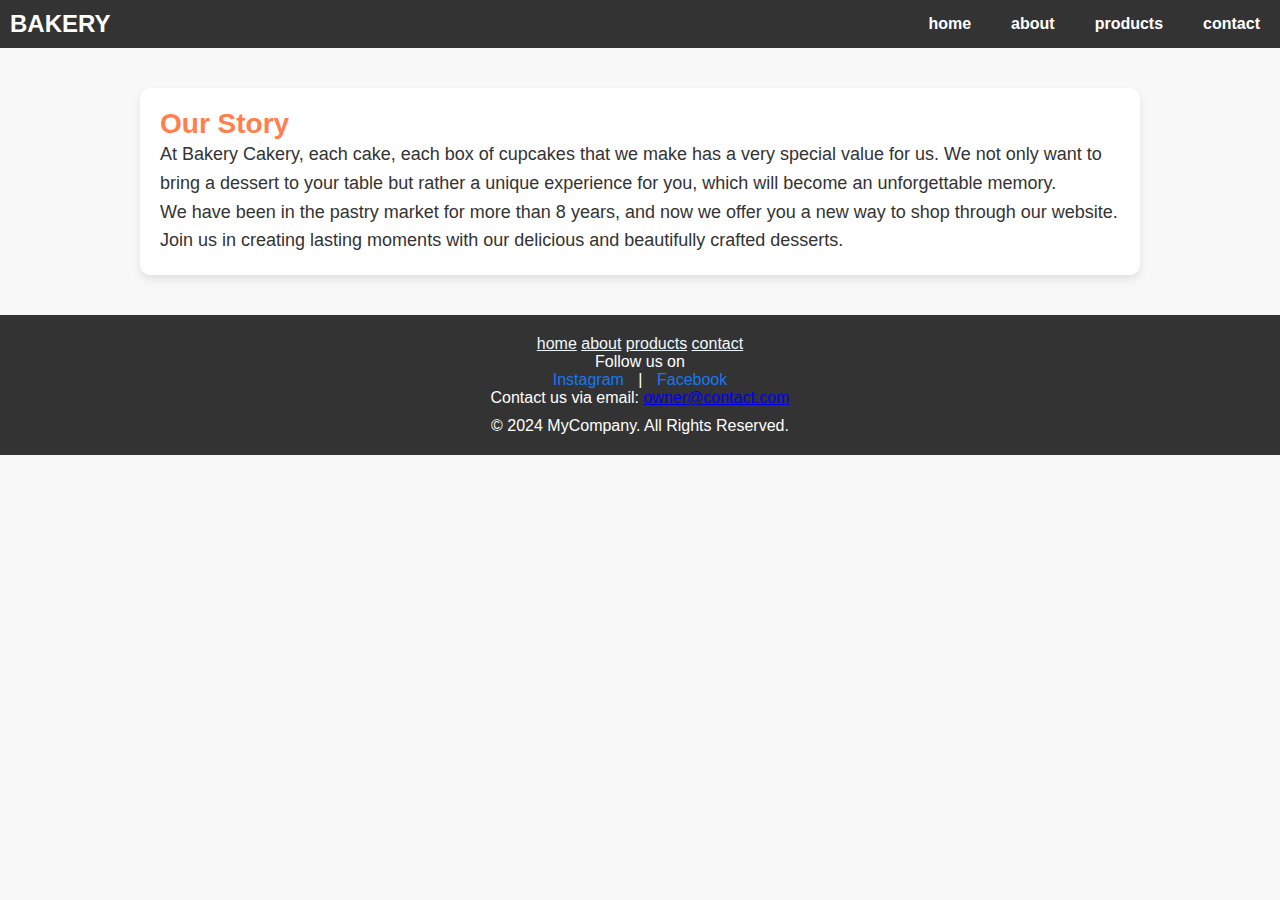
<file: about.html>
<!DOCTYPE html>
<html lang="en">
<head>
    <meta charset="UTF-8">
    <meta name="viewport" content="width=device-width, initial-scale=1.0">
    <title>about</title>
    <link rel="stylesheet" href="style.css">
</head>
<body style="font-family: Arial, sans-serif; background-color: #f8f8f8; margin: 0; padding: 0; color: #333;">

  <header>
    <nav>
      <div class="logo">
        <a href="index.html"><strong>BAKERY</strong></a>
      </div>
      <ul class="nav-links">
        <li><a href="home.html">home</a></li>
        <li><a href="about.html">about</a></li>
        <li><a href="products.html">products</a></li>
        <li><a href="contact.html">contact</a></li>
      </ul>
      <div class="hamburger" id="hamburger-icon">
        &#9776;
      </div>
    </nav>
  </header>


      <div style="max-width: 1000px; margin: 40px auto; padding: 20px; background-color: white; box-shadow: 0 4px 8px rgba(0, 0, 0, 0.1); border-radius: 10px;">
        <h2 style="font-size: 28px; color: #ff7f50;">Our Story</h2>
        <p style="font-size: 18px; line-height: 1.6;">
          At Bakery Cakery, each cake, each box of cupcakes that we make has a very special value for us. We not only want to bring a dessert to your table but rather a unique experience for you, which will become an unforgettable memory.
        </p>
        <p style="font-size: 18px; line-height: 1.6;">
          We have been in the pastry market for more than 8 years, and now we offer you a new way to shop through our website. Join us in creating lasting moments with our delicious and beautifully crafted desserts.
        </p>
      </div>


    <footer style="background-color: #333; color: #fff; padding: 20px 0; text-align: center;">
      <a href="home.html" style="color: aliceblue;">home</a>
      <a href="about.html" style="color: aliceblue;">about</a>
      <a href="products.html" style="color: aliceblue;">products</a>
      <a href="contact.html" style="color: aliceblue;">contact</a>
      <p>Follow us on</p>
      <div>
        <a href="https://www.instagram.com/yourprofile" target="_blank" style="color: #1877F2; text-decoration: none; margin: 0 10px;">
          Instagram
        </a>
        |
        <a href="https://www.facebook.com/yourprofile" target="_blank" style="color: #1877F2; text-decoration: none; margin: 0 10px;">
          Facebook
        </a>
        <p>Contact us via email: <a href="mailto:owner@contact.com">owner@contact.com</a></p>
      </div>
      <p style="margin-top: 10px;">&copy; 2024 MyCompany. All Rights Reserved.</p>
  </footer>

    <script>
        const hamburger = document.getElementById('hamburger-icon');
        const nav = document.querySelector('nav');
      
        hamburger.addEventListener('click', () => {
          nav.classList.toggle('active');
        });
      </script>
      
</body>
</html>
</file>
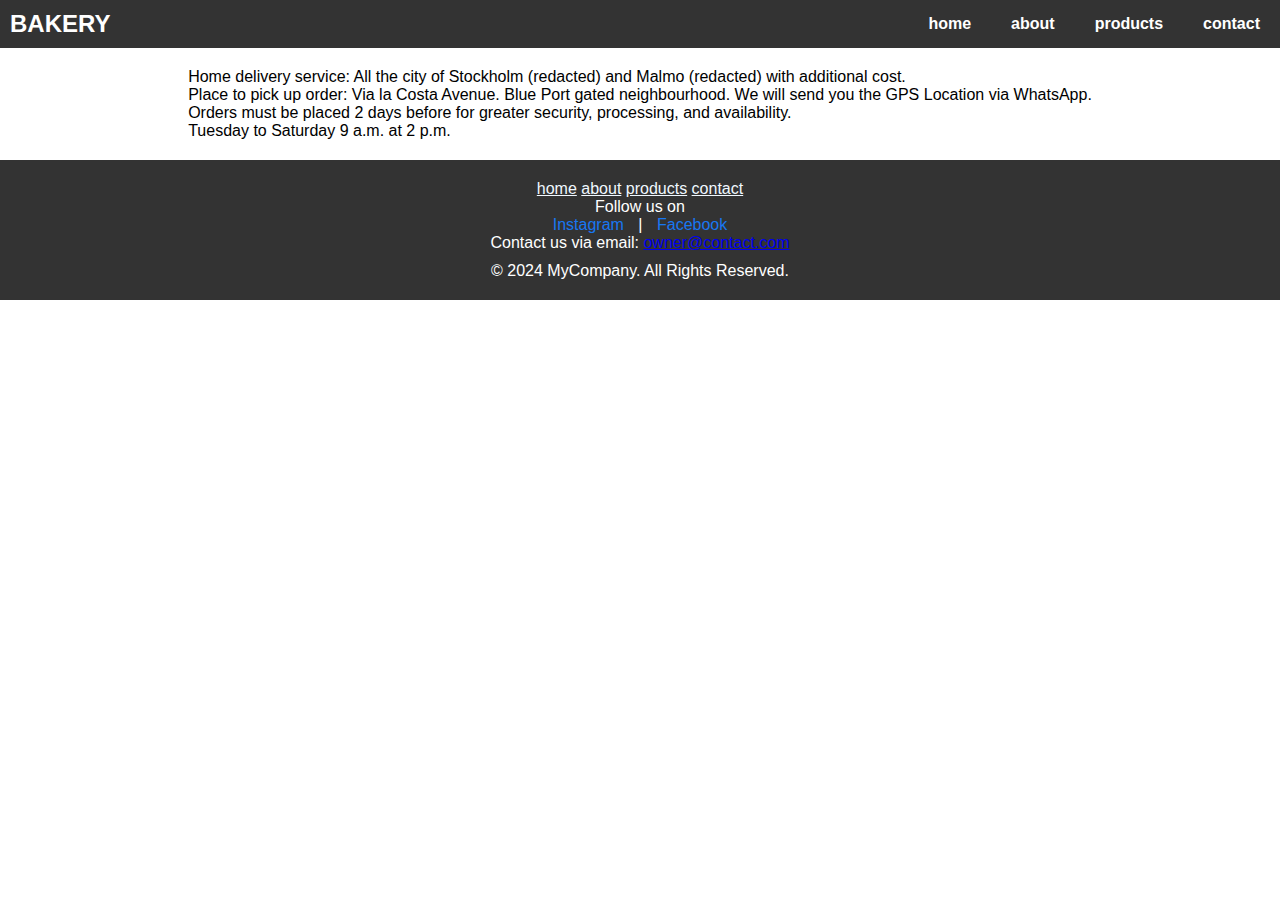
<file: contact.html>
<!DOCTYPE html>
<html lang="en">
<head>
    <meta charset="UTF-8">
    <meta name="viewport" content="width=device-width, initial-scale=1.0">
    <title>contact</title>
    <link rel="stylesheet" href="style.css">
     <!-- Bootstrap CSS -->
  <link href="https://cdn.jsdelivr.net/npm/bootstrap@5.3.0-alpha1/dist/css/bootstrap.min.css" rel="stylesheet" integrity="sha384-GLhlTQ8iRABzAiVvLUxEJh0Sk7tOHtWgptK5f3N9J9wrZ2+8pffg3XpkpQyVuEEX" crossorigin="anonymous">
</head>
<body>

  <header>
    <nav>
      <div class="logo">
        <a href="index.html"><strong>BAKERY</strong></a>
      </div>
      <ul class="nav-links">
        <li><a href="home.html">home</a></li>
        <li><a href="about.html">about</a></li>
        <li><a href="products.html">products</a></li>
        <li><a href="contact.html">contact</a></li>
      </ul>
      <div class="hamburger" id="hamburger-icon">
        &#9776;
      </div>
    </nav>
  </header>



    <div class="container-contact">
      <div>
        <div>
          <p>
            Home delivery service: All the city of Stockholm (redacted) and Malmo (redacted) with additional cost. <br>
            Place to pick up order: Via la Costa Avenue. Blue Port gated neighbourhood. We will send you the GPS Location via WhatsApp. <br>
            Orders must be placed 2 days before for greater security, processing, and availability. <br>
            Tuesday to Saturday 9 a.m. at 2 p.m.
          </p>
        </div>
      </div>
    </div>



    <footer style="background-color: #333; color: #fff; padding: 20px 0; text-align: center;">
        <a href="home.html" style="color: aliceblue;">home</a>
        <a href="about.html" style="color: aliceblue;">about</a>
        <a href="products.html" style="color: aliceblue;">products</a>
        <a href="contact.html" style="color: aliceblue;">contact</a>
        <p>Follow us on</p>
        <div>
          <a href="https://www.instagram.com/yourprofile" target="_blank" style="color: #1877F2; text-decoration: none; margin: 0 10px;">
            Instagram
          </a>
          |
          <a href="https://www.facebook.com/yourprofile" target="_blank" style="color: #1877F2; text-decoration: none; margin: 0 10px;">
            Facebook
          </a>
          <p>Contact us via email: <a href="mailto:owner@contact.com">owner@contact.com</a></p>
        </div>
        <p style="margin-top: 10px;">&copy; 2024 MyCompany. All Rights Reserved.</p>
    </footer>

    <script>
        const hamburger = document.getElementById('hamburger-icon');
        const nav = document.querySelector('nav');
      
        hamburger.addEventListener('click', () => {
          nav.classList.toggle('active');
        });
      </script>
<!-- Bootstrap JS and Popper.js (optional) -->
<script src="https://cdn.jsdelivr.net/npm/@popperjs/core@2.11.6/dist/umd/popper.min.js" integrity="sha384-oBqDVmMz4fnFO9gyb2g7z4NXp3t8zV3EowKgrwBfFg0JC1g6dB2MfvkjzfQ/J7b6" crossorigin="anonymous"></script>
<script src="https://cdn.jsdelivr.net/npm/bootstrap@5.3.0-alpha1/dist/js/bootstrap.min.js" integrity="sha384-cn7l7gDp0eynmC0XbN4QFQ8pQzz8I44oR6zU0sJh7j7czJjt/jr4KftMlkk6Yllz" crossorigin="anonymous"></script>
</body>
</html>
</file>
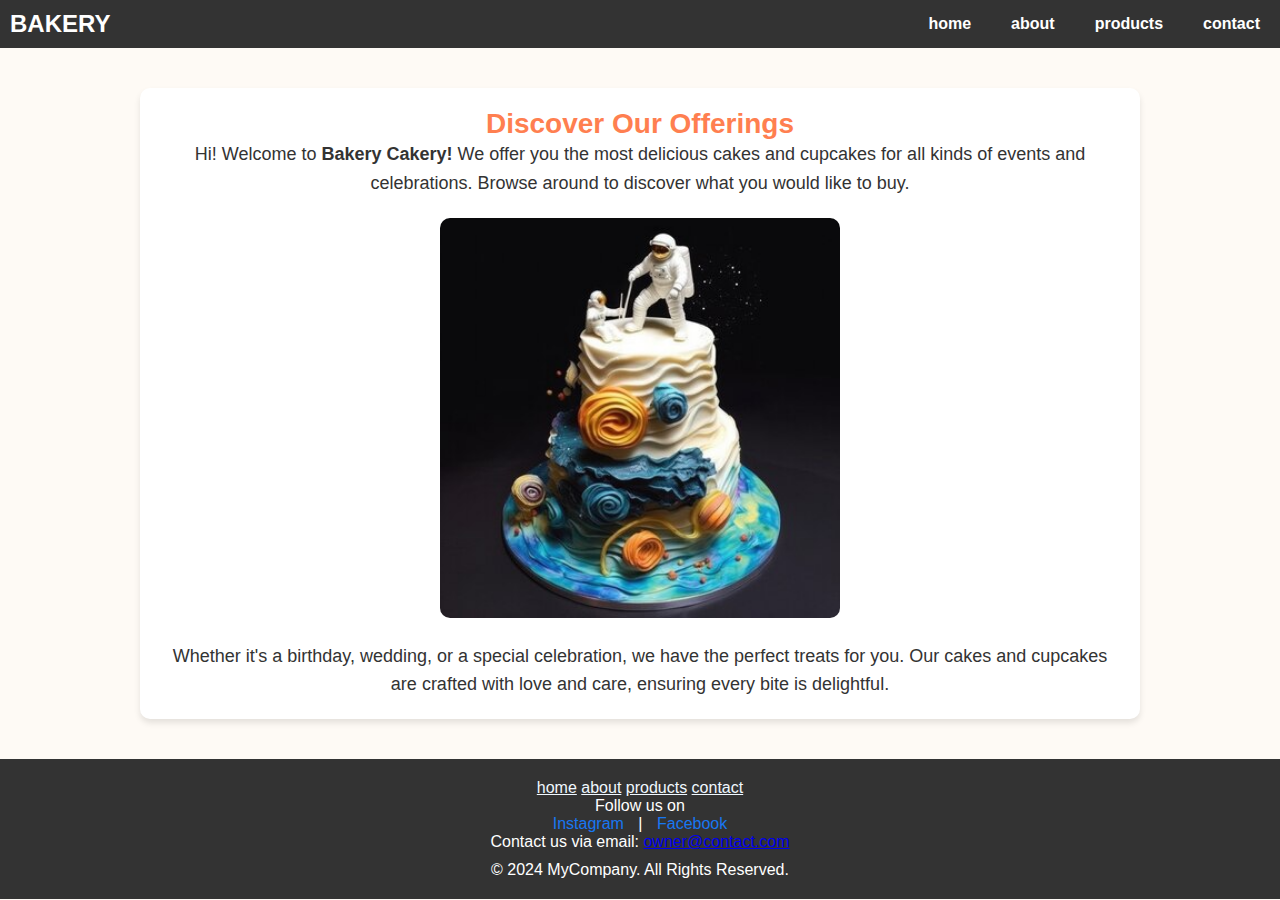
<file: home.html>
<!DOCTYPE html>
<html lang="en">
<head>
    <meta charset="UTF-8">
    <meta name="viewport" content="width=device-width, initial-scale=1.0">
    <title>home</title>
    <link rel="stylesheet" href="style.css">
</head>
<body style="margin: 0; padding: 0; font-family: Arial, sans-serif; background-color: #fefaf5; color: #333;">

  <header>
    <nav>
      <div class="logo">
        <a href="index.html"><strong>BAKERY</strong></a>
      </div>
      <ul class="nav-links">
        <li><a href="home.html">home</a></li>
        <li><a href="about.html">about</a></li>
        <li><a href="products.html">products</a></li>
        <li><a href="contact.html">contact</a></li>
      </ul>
      <div class="hamburger" id="hamburger-icon">
        &#9776;
      </div>
    </nav>
  </header>


    <div style="max-width: 1000px; margin: 40px auto; padding: 20px; background-color: white; border-radius: 10px; box-shadow: 0 4px 6px rgba(0, 0, 0, 0.1); text-align: center;">
      <h2 style="font-size: 28px; color: #ff7f50;">Discover Our Offerings</h2>
      <p style="font-size: 18px; line-height: 1.6; margin-bottom: 20px;">
        Hi! Welcome to <b>Bakery Cakery!</b> We offer you the most delicious cakes and cupcakes  
        for all kinds of events and celebrations. Browse around to discover what you would like to buy.
      </p>
      <img src="images/tasty-astronaut-3d-cake_23-2151185051.jpg" alt="Delicious Cakes" style="width: 100%; max-width: 400px; border-radius: 10px; margin-bottom: 20px;">
      <p style="font-size: 18px; line-height: 1.6;">
        Whether it's a birthday, wedding, or a special celebration, we have the perfect treats for you. Our cakes and cupcakes are crafted with love and care, ensuring every bite is delightful.
      </p>
    </div>

    <footer style="background-color: #333; color: #fff; padding: 20px 0; text-align: center;">
      <a href="home.html" style="color: aliceblue;">home</a>
      <a href="about.html" style="color: aliceblue;">about</a>
      <a href="products.html" style="color: aliceblue;">products</a>
      <a href="contact.html" style="color: aliceblue;">contact</a>
        <p>Follow us on</p>
        <div>
          <a href="https://www.instagram.com/yourprofile" target="_blank" style="color: #1877F2; text-decoration: none; margin: 0 10px;">
            Instagram
          </a>
          |
          <a href="https://www.facebook.com/yourprofile" target="_blank" style="color: #1877F2; text-decoration: none; margin: 0 10px;">
            Facebook
          </a>
          <p>Contact us via email: <a href="mailto:owner@contact.com">owner@contact.com</a></p>
        </div>
        <p style="margin-top: 10px;">&copy; 2024 MyCompany. All Rights Reserved.</p>
    </footer>

    <script>
        const hamburger = document.getElementById('hamburger-icon');
        const nav = document.querySelector('nav');
      
        hamburger.addEventListener('click', () => {
          nav.classList.toggle('active');
        });
      </script>
      
</body>
</html>
</file>
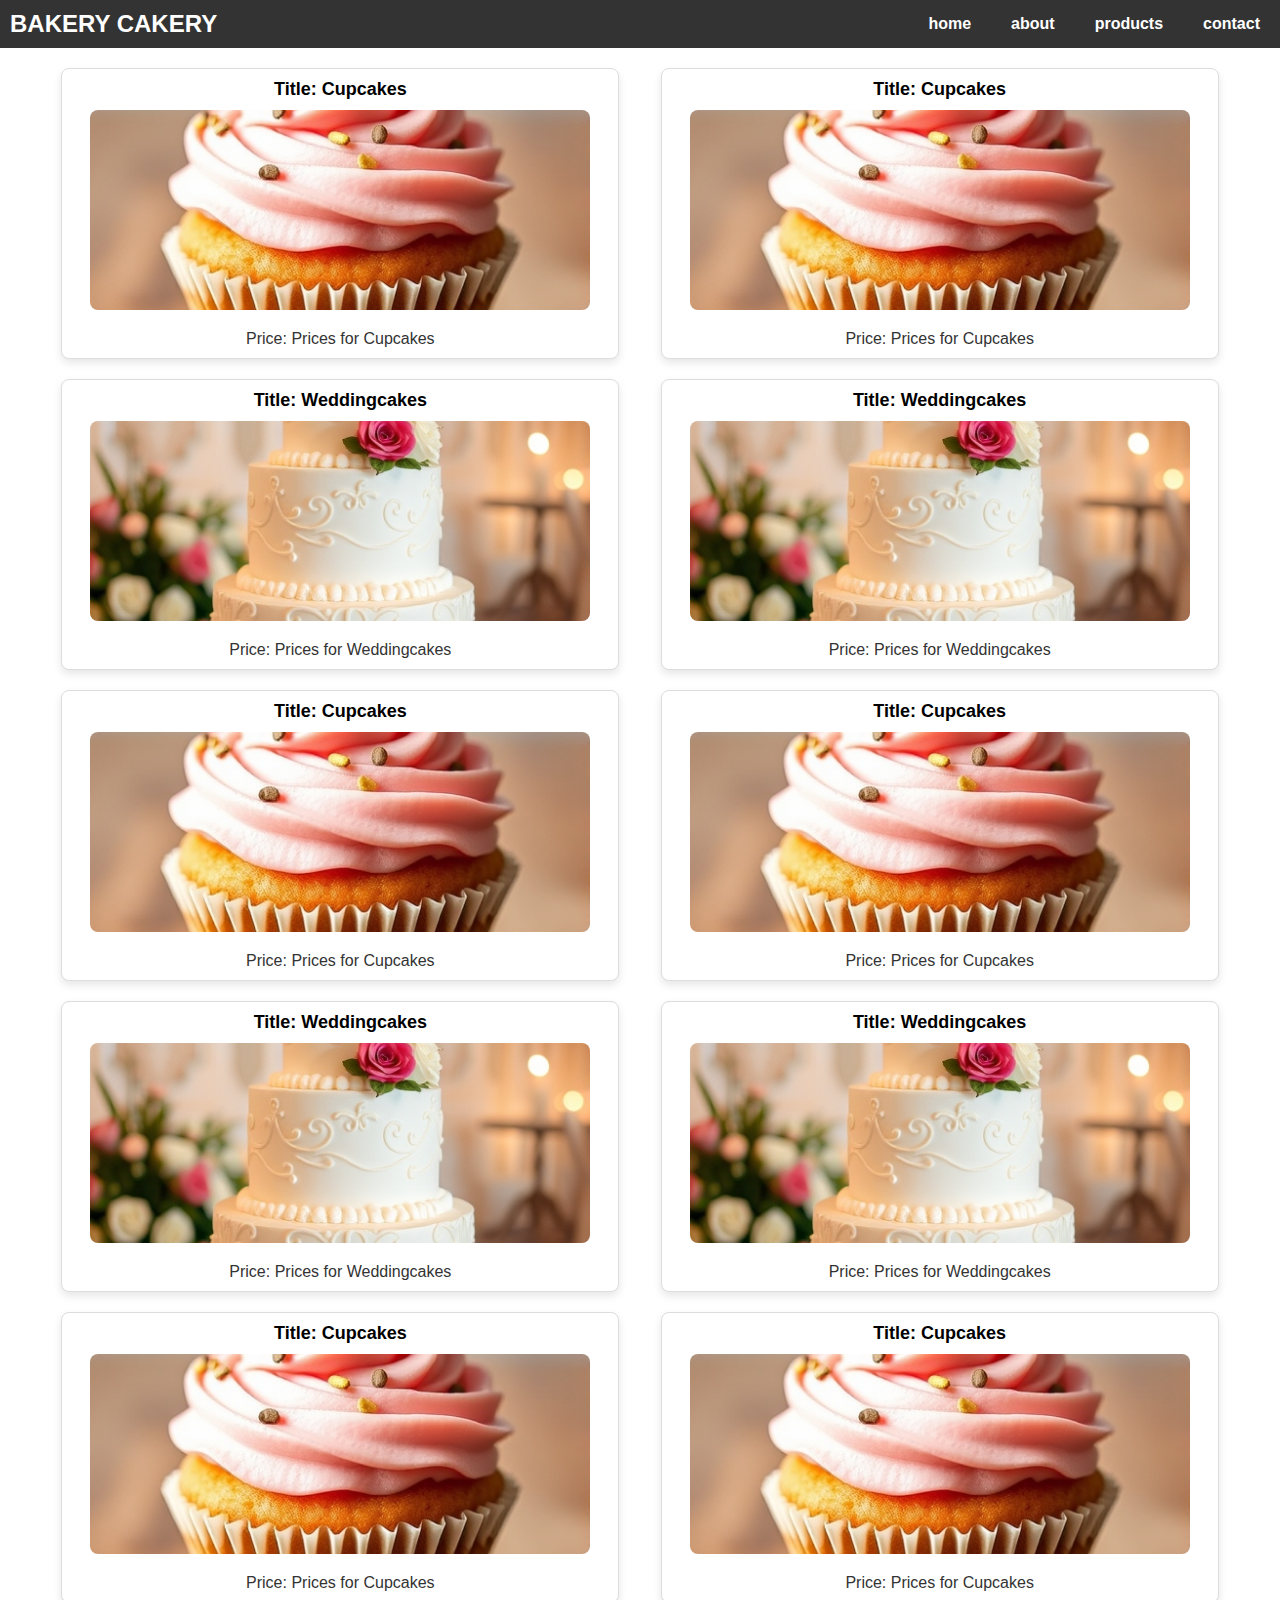
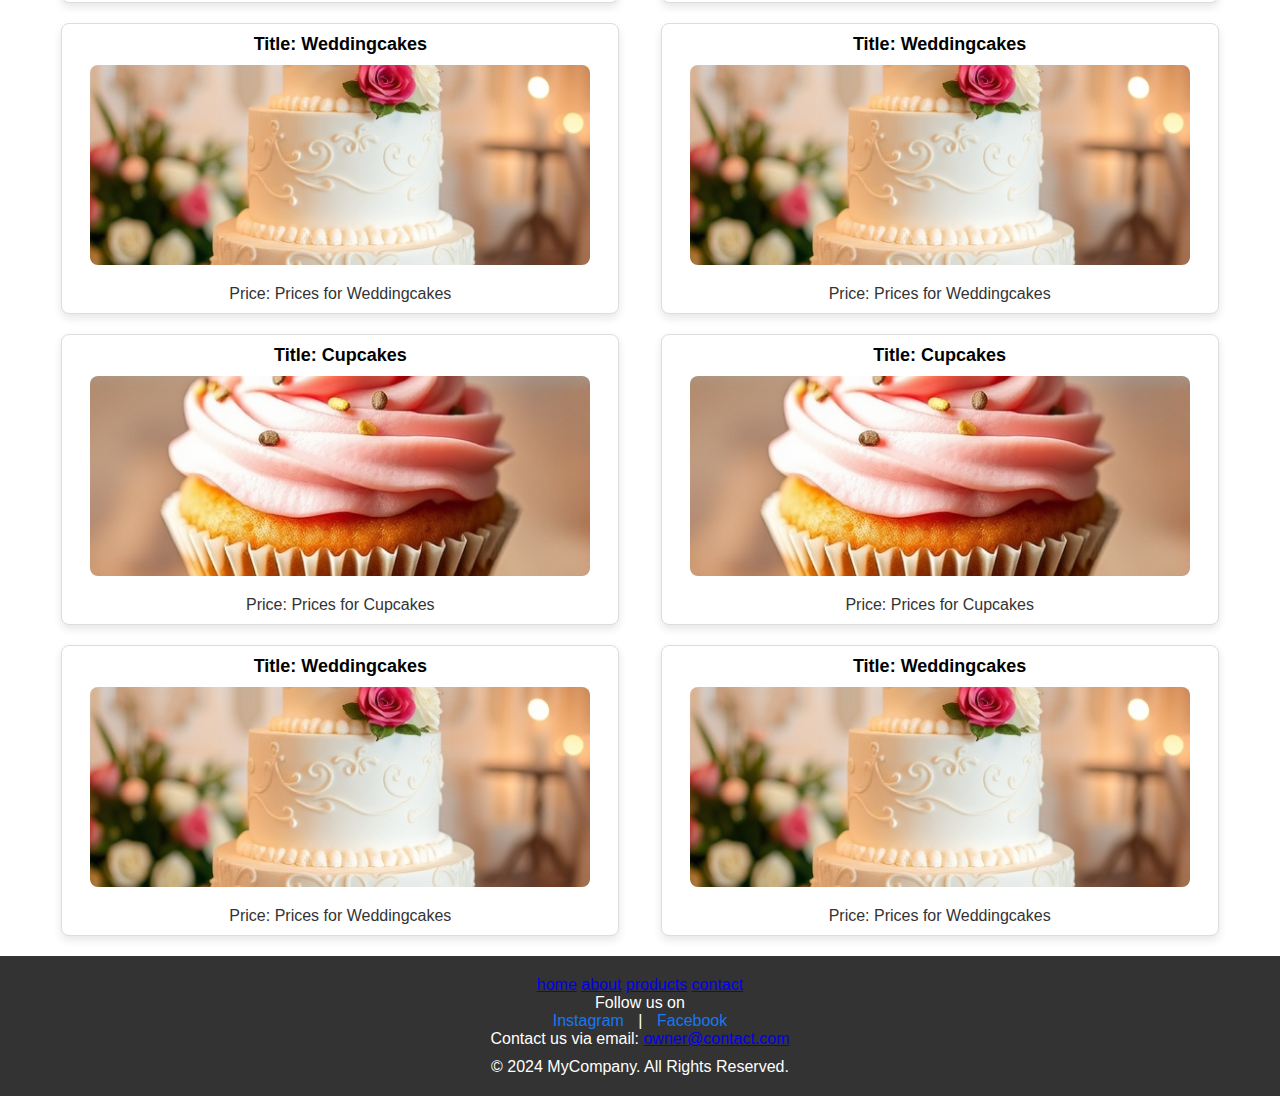
<file: products.html>
<!DOCTYPE html>
<html lang="en">
<head>
    <meta charset="UTF-8">
    <meta name="viewport" content="width=device-width, initial-scale=1.0">
    <title>products</title>
    <link rel="stylesheet" href="style.css">
      <!-- Bootstrap CSS -->
  <link href="https://cdn.jsdelivr.net/npm/bootstrap@5.3.0-alpha1/dist/css/bootstrap.min.css" rel="stylesheet" integrity="sha384-GLhlTQ8iRABzAiVvLUxEJh0Sk7tOHtWgptK5f3N9J9wrZ2+8pffg3XpkpQyVuEEX" crossorigin="anonymous">
</head>
<body>

  <header>
    <nav>
      <div class="logo">
        <a href="index.html"><strong>BAKERY CAKERY</strong></a>
      </div>
      <ul class="nav-links">
        <li><a href="home.html">home</a></li>
        <li><a href="about.html">about</a></li>
        <li><a href="products.html">products</a></li>
        <li><a href="contact.html">contact</a></li>
      </ul>
      <div class="hamburger" id="hamburger-icon">
        &#9776;
      </div>
    </nav>
  </header>

    <div class="container-contact">
        <div class="left-column">
          <div class="product">
            <p class="product-title" title="Cupcakes">Title: Cupcakes</p>
            <img src="images/60fab128-b525-474b-9597-2a11ff603256.jpeg" alt="Cupcakes" class="product-img">
            <p class="product-price">Price: Prices for Cupcakes</p>
          </div>
          <div class="product">
            <p class="product-title" title="Weddingcakes">Title: Weddingcakes</p>
            <img src="images/75306d2e-dcac-42fd-bacb-aab947e56ea9.jpeg" alt="Weddingcakes" class="product-img">
            <p class="product-price">Price: Prices for Weddingcakes</p>
          </div>
          <div class="product">
            <p class="product-title" title="Cupcakes">Title: Cupcakes</p>
            <img src="images/60fab128-b525-474b-9597-2a11ff603256.jpeg" alt="Cupcakes" class="product-img">
            <p class="product-price">Price: Prices for Cupcakes</p>
          </div>
          <div class="product">
            <p class="product-title" title="Weddingcakes">Title: Weddingcakes</p>
            <img src="images/75306d2e-dcac-42fd-bacb-aab947e56ea9.jpeg" alt="Weddingcakes" class="product-img">
            <p class="product-price">Price: Prices for Weddingcakes</p>
          </div>
          <div class="product">
            <p class="product-title" title="Cupcakes">Title: Cupcakes</p>
            <img src="images/60fab128-b525-474b-9597-2a11ff603256.jpeg" alt="Cupcakes" class="product-img">
            <p class="product-price">Price: Prices for Cupcakes</p>
          </div>
          <div class="product">
            <p class="product-title" title="Weddingcakes">Title: Weddingcakes</p>
            <img src="images/75306d2e-dcac-42fd-bacb-aab947e56ea9.jpeg" alt="Weddingcakes" class="product-img">
            <p class="product-price">Price: Prices for Weddingcakes</p>
          </div>
          <div class="product">
            <p class="product-title" title="Cupcakes">Title: Cupcakes</p>
            <img src="images/60fab128-b525-474b-9597-2a11ff603256.jpeg" alt="Cupcakes" class="product-img">
            <p class="product-price">Price: Prices for Cupcakes</p>
          </div>
          <div class="product">
            <p class="product-title" title="Weddingcakes">Title: Weddingcakes</p>
            <img src="images/75306d2e-dcac-42fd-bacb-aab947e56ea9.jpeg" alt="Weddingcakes" class="product-img">
            <p class="product-price">Price: Prices for Weddingcakes</p>
          </div>
        </div>
      
        <div class="right-column">
          <div class="product">
            <p class="product-title" title="Cupcakes">Title: Cupcakes</p>
            <img src="images/60fab128-b525-474b-9597-2a11ff603256.jpeg" alt="Cupcakes" class="product-img">
            <p class="product-price">Price: Prices for Cupcakes</p>
          </div>
          <div class="product">
            <p class="product-title" title="Weddingcakes">Title: Weddingcakes</p>
            <img src="images/75306d2e-dcac-42fd-bacb-aab947e56ea9.jpeg" alt="Weddingcakes" class="product-img">
            <p class="product-price">Price: Prices for Weddingcakes</p>
          </div>
          <div class="product">
            <p class="product-title" title="Cupcakes">Title: Cupcakes</p>
            <img src="images/60fab128-b525-474b-9597-2a11ff603256.jpeg" alt="Cupcakes" class="product-img">
            <p class="product-price">Price: Prices for Cupcakes</p>
          </div>
          <div class="product">
            <p class="product-title" title="Weddingcakes">Title: Weddingcakes</p>
            <img src="images/75306d2e-dcac-42fd-bacb-aab947e56ea9.jpeg" alt="Weddingcakes" class="product-img">
            <p class="product-price">Price: Prices for Weddingcakes</p>
          </div>
          <div class="product">
            <p class="product-title" title="Cupcakes">Title: Cupcakes</p>
            <img src="images/60fab128-b525-474b-9597-2a11ff603256.jpeg" alt="Cupcakes" class="product-img">
            <p class="product-price">Price: Prices for Cupcakes</p>
          </div>
          <div class="product">
            <p class="product-title" title="Weddingcakes">Title: Weddingcakes</p>
            <img src="images/75306d2e-dcac-42fd-bacb-aab947e56ea9.jpeg" alt="Weddingcakes" class="product-img">
            <p class="product-price">Price: Prices for Weddingcakes</p>
          </div>
          <div class="product">
            <p class="product-title" title="Cupcakes">Title: Cupcakes</p>
            <img src="images/60fab128-b525-474b-9597-2a11ff603256.jpeg" alt="Cupcakes" class="product-img">
            <p class="product-price">Price: Prices for Cupcakes</p>
          </div>
          <div class="product">
            <p class="product-title" title="Weddingcakes">Title: Weddingcakes</p>
            <img src="images/75306d2e-dcac-42fd-bacb-aab947e56ea9.jpeg" alt="Weddingcakes" class="product-img">
            <p class="product-price">Price: Prices for Weddingcakes</p>
          </div>
        </div>
      </div>
      
      


      <footer style="background-color: #333; color: #fff; padding: 20px 0; text-align: center;">
        <a href="#">home</a>
        <a href="#">about</a>
        <a href="#">products</a>
        <a href="#">contact</a>
        <p>Follow us on</p>
        <div>
          <a href="https://www.instagram.com/yourprofile" target="_blank" style="color: #1877F2; text-decoration: none; margin: 0 10px;">
            Instagram
          </a>
          |
          <a href="https://www.facebook.com/yourprofile" target="_blank" style="color: #1877F2; text-decoration: none; margin: 0 10px;">
            Facebook
          </a>
          <p>Contact us via email: <a href="mailto:owner@contact.com">owner@contact.com</a></p>
        </div>
        <p style="margin-top: 10px;">&copy; 2024 MyCompany. All Rights Reserved.</p>
    </footer>

    <script>
        const hamburger = document.getElementById('hamburger-icon');
        const nav = document.querySelector('nav');
      
        hamburger.addEventListener('click', () => {
          nav.classList.toggle('active');
        });
      </script>
      <!-- Bootstrap JS and Popper.js (optional) -->
      <script src="https://cdn.jsdelivr.net/npm/@popperjs/core@2.11.6/dist/umd/popper.min.js" integrity="sha384-oBqDVmMz4fnFO9gyb2g7z4NXp3t8zV3EowKgrwBfFg0JC1g6dB2MfvkjzfQ/J7b6" crossorigin="anonymous"></script>
      <script src="https://cdn.jsdelivr.net/npm/bootstrap@5.3.0-alpha1/dist/js/bootstrap.min.js" integrity="sha384-cn7l7gDp0eynmC0XbN4QFQ8pQzz8I44oR6zU0sJh7j7czJjt/jr4KftMlkk6Yllz" crossorigin="anonymous"></script>
      

</body>
</html>
</file>
<file: style.css>
General body and container styling
body, html {
  margin: 0;
  padding: 0;
  font-family: Arial, sans-serif;
}

.container {
  display: flex;
  justify-content: space-between;
  padding: 20px;
}

.container-contact {
  display: flex;
  justify-content: space-evenly;
  padding: 20px;
}



.left-column, .right-column {
  width: 45%;
  display: flex;
  flex-direction: column;
  gap: 20px; /* Space between product items */
}

.product {
  display: flex;
  flex-direction: column;
  align-items: center;
  text-align: center;
  border: 1px solid #ddd;
  padding: 10px;
  border-radius: 8px;
  box-shadow: 0 4px 8px rgba(0, 0, 0, 0.1);
  background-color: #fff;
}


.product-title {
  font-size: 18px;
  font-weight: bold;
  margin-bottom: 10px;
}

.product-img {
  width: 100%;
  max-width: 500px;
  height: auto;
  max-height: 200px;
  object-fit: cover;
  margin-bottom: 10px;
  border-radius: 8px;
}

.product-price {
  font-size: 16px;
  color: #333;
  margin-top: 10px;
}

/* Responsive Layout */
@media (max-width: 768px) {
  .container {
    flex-direction: column;
    align-items: center;
  }
  
  .left-column, .right-column {
    width: 100%; /* Make the columns full width on smaller screens */
  }
}

/* 8 column rows left and right ^^  */


/* Basic reset for body and header */
body, html {
  margin: 0;
  padding: 0;
  font-family: Arial, sans-serif;
}

header {
  background-color: #333;
  padding: 10px;
}

nav {
  display: flex;
  justify-content: space-between;
  align-items: center;
  position: relative;
}

nav .logo a {
  color: #fff;
  text-decoration: none;
  font-size: 24px;
  font-weight: bold;
}

nav .nav-links {
  list-style-type: none;
  margin: 0;
  padding: 0;
  display: flex;
  gap: 20px; /* Space between items */
}

nav .nav-links li a {
  color: #fff;
  text-decoration: none;
  font-size: 16px;
  padding: 10px;
}

nav .nav-links li a:hover {
  background-color: #575757;
  border-radius: 4px;
}

/* Hamburger menu (only visible on small screens) */
.hamburger {
  display: none;
  font-size: 30px;
  color: white;
  cursor: pointer;
}

/* Responsive styling */
@media (max-width: 768px) {
  nav .nav-links {
    display: none;
    flex-direction: column;
    width: 100%;
    background-color: #333;
    position: absolute;
    top: 50px;
    left: 0;
    padding: 10px;
    gap: 10px;
  }

  nav .nav-links li a {
    padding: 15px;
    width: 100%;
    text-align: center;
  }

  /* When hamburger icon is clicked, display the menu */
  nav.active .nav-links {
    display: flex;
  }

  .hamburger {
    display: block;
  }
}


/* General Reset */
* {
  margin: 0;
  padding: 0;
  box-sizing: border-box;
  font-family: Arial, sans-serif;
}

/* Header */
.header {
  background-color: #ffafcc;
  color: white;
  padding: 10px 20px;
  text-align: center;
}

.nav-links {
  list-style: none;
  display: flex;
  justify-content: center;
  gap: 20px;
  margin-top: 10px;
}

.nav-links a {
  color: white;
  text-decoration: none;
  font-weight: bold;
}

/* Hero Section */
.hero {
  background: url('images/hero.jpg') no-repeat center center/cover;
  color: white;
  text-align: center;
  padding: 60px 20px;
}

.hero h2 {
  font-size: 2.5em;
}

.hero p {
  margin: 20px 0;
  font-size: 1.2em;
}

.btn {
  display: inline-block;
  padding: 10px 20px;
  background-color: #f08080;
  color: white;
  text-decoration: none;
  border-radius: 5px;
  font-weight: bold;
}

.btn:hover {
  background-color: #f35b5b;
}

/* Products Section */
.products {
  padding: 40px 20px;
  text-align: center;
}

.products h2 {
  margin-bottom: 20px;
  font-size: 2em;
}

.product-container {
  display: grid;
  grid-template-columns: repeat(auto-fit, minmax(250px, 1fr));
  gap: 20px;
}

.product-card {
  background: #fff7f9;
  border: 1px solid #ddd;
  padding: 20px;
  border-radius: 5px;
  text-align: center;
  box-shadow: 0 2px 5px rgba(0, 0, 0, 0.1);
}

.product-card img {
  width: 100%;
  max-height: 150px;
  object-fit: cover;
  border-radius: 5px;
}

.product-card h3 {
  margin: 10px 0;
}

.product-card span {
  display: block;
  margin-top: 10px;
  font-weight: bold;
  color: #f35b5b;
}

/* Footer */
.footer {
  background-color: #333;
  color: white;
  padding: 20px;
  text-align: center;
}

.footer ul {
  list-style: none;
  display: flex;
  justify-content: center;
  gap: 10px;
  margin-top: 10px;
}

.footer a {
  color: #ffafcc;
  text-decoration: none;
}

.footer a:hover {
  color: #f08080;
}
</file>
